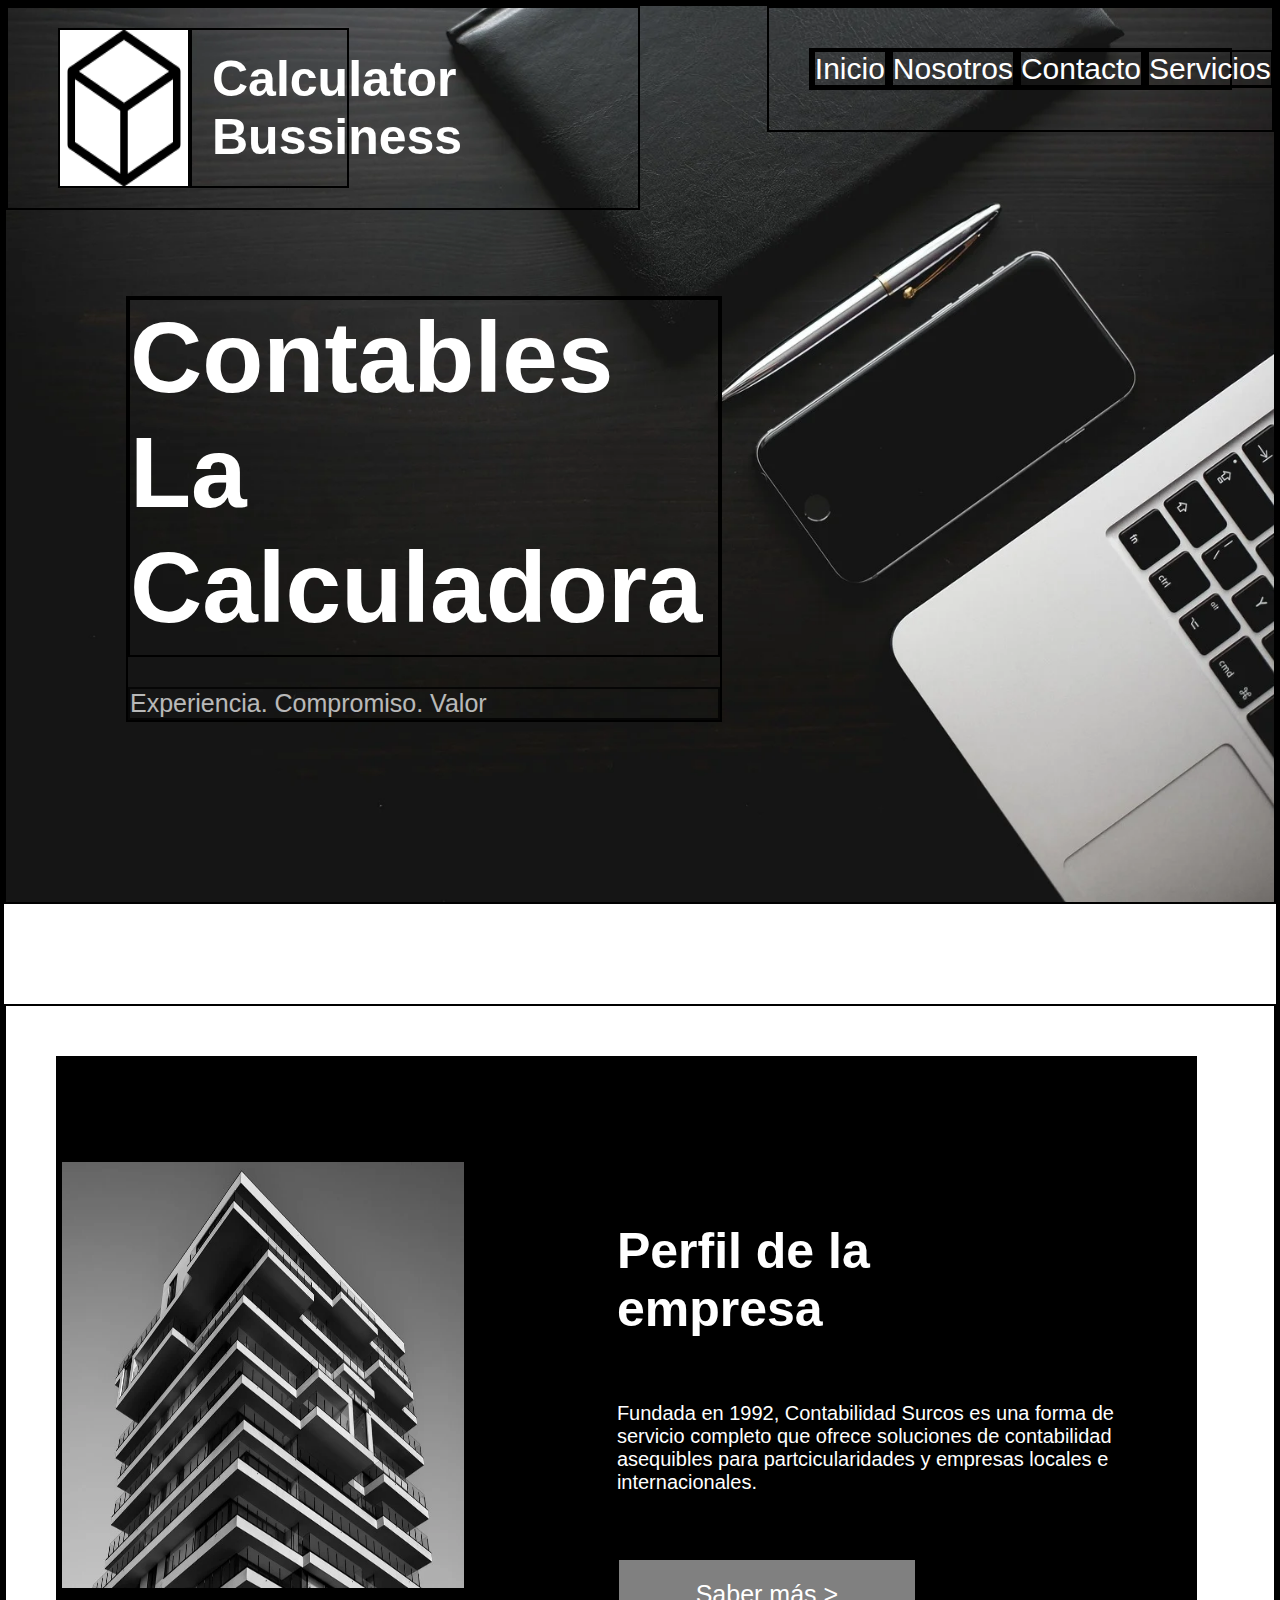
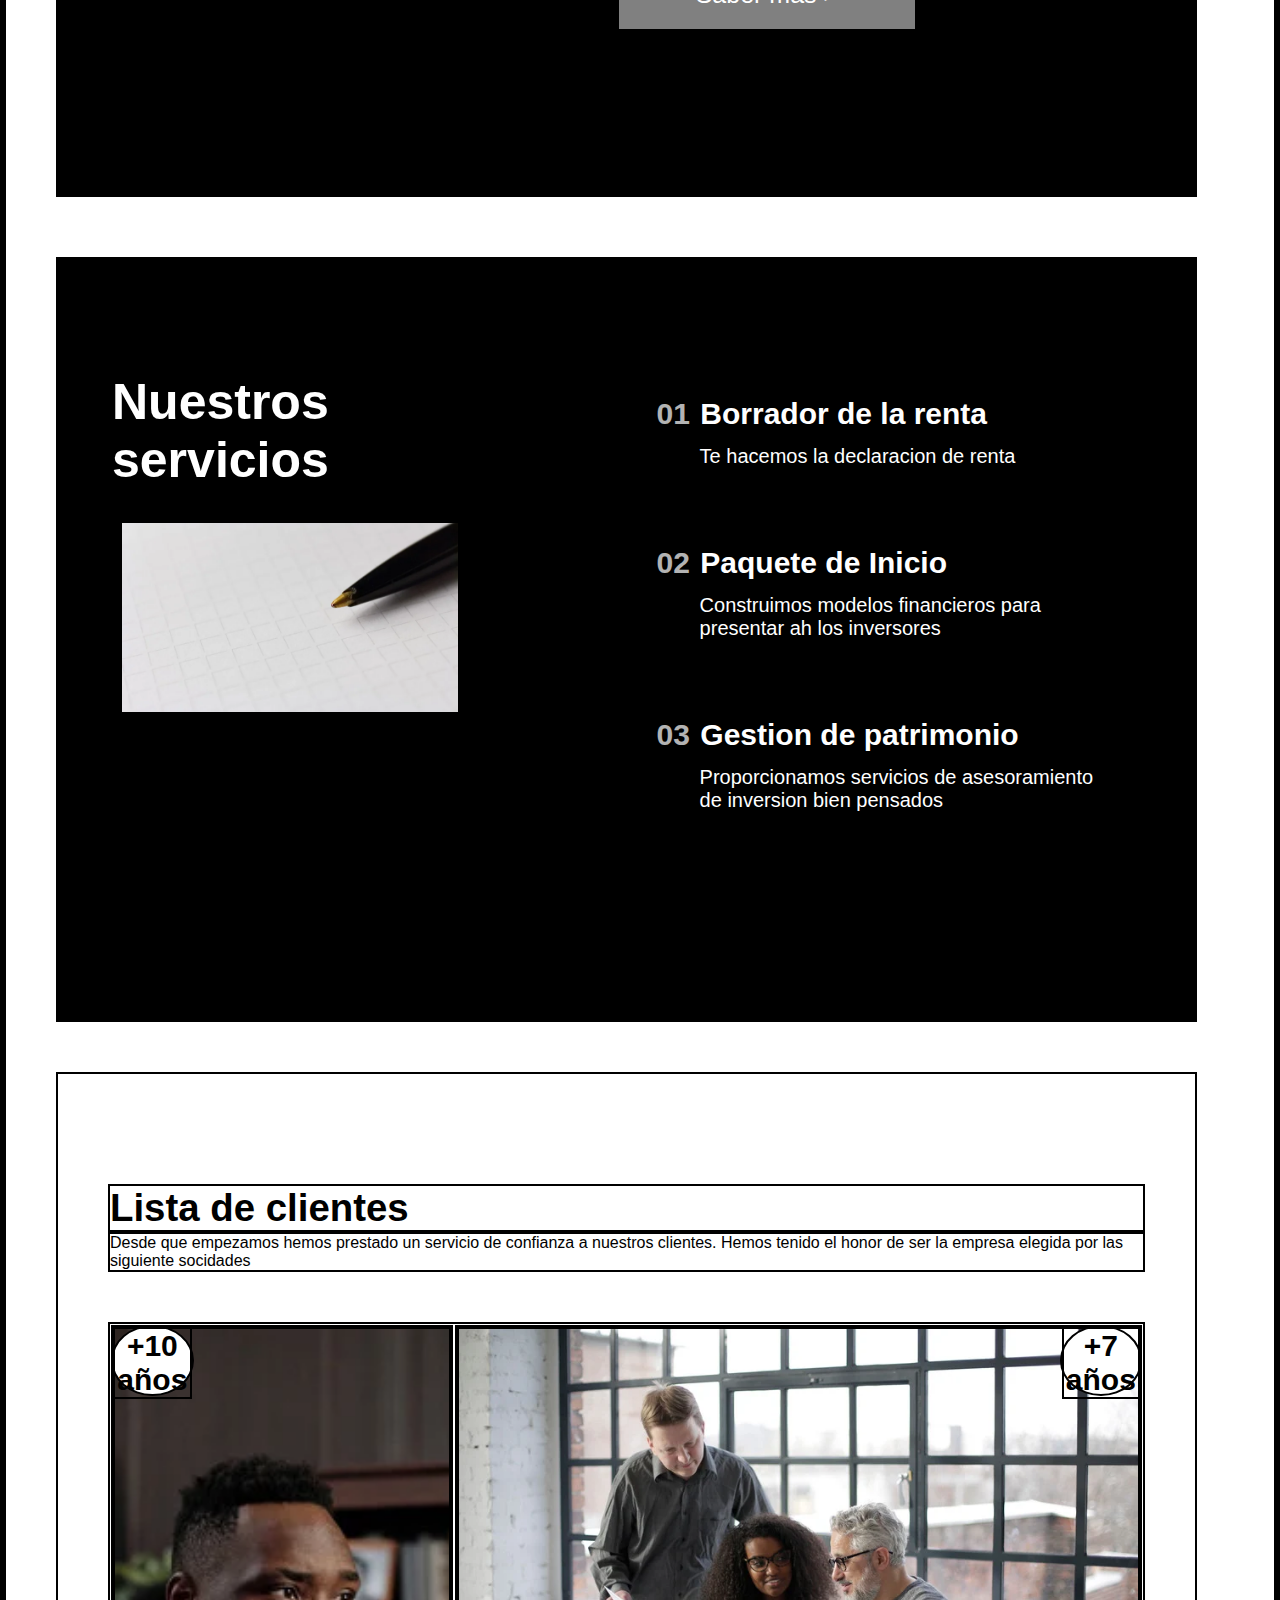
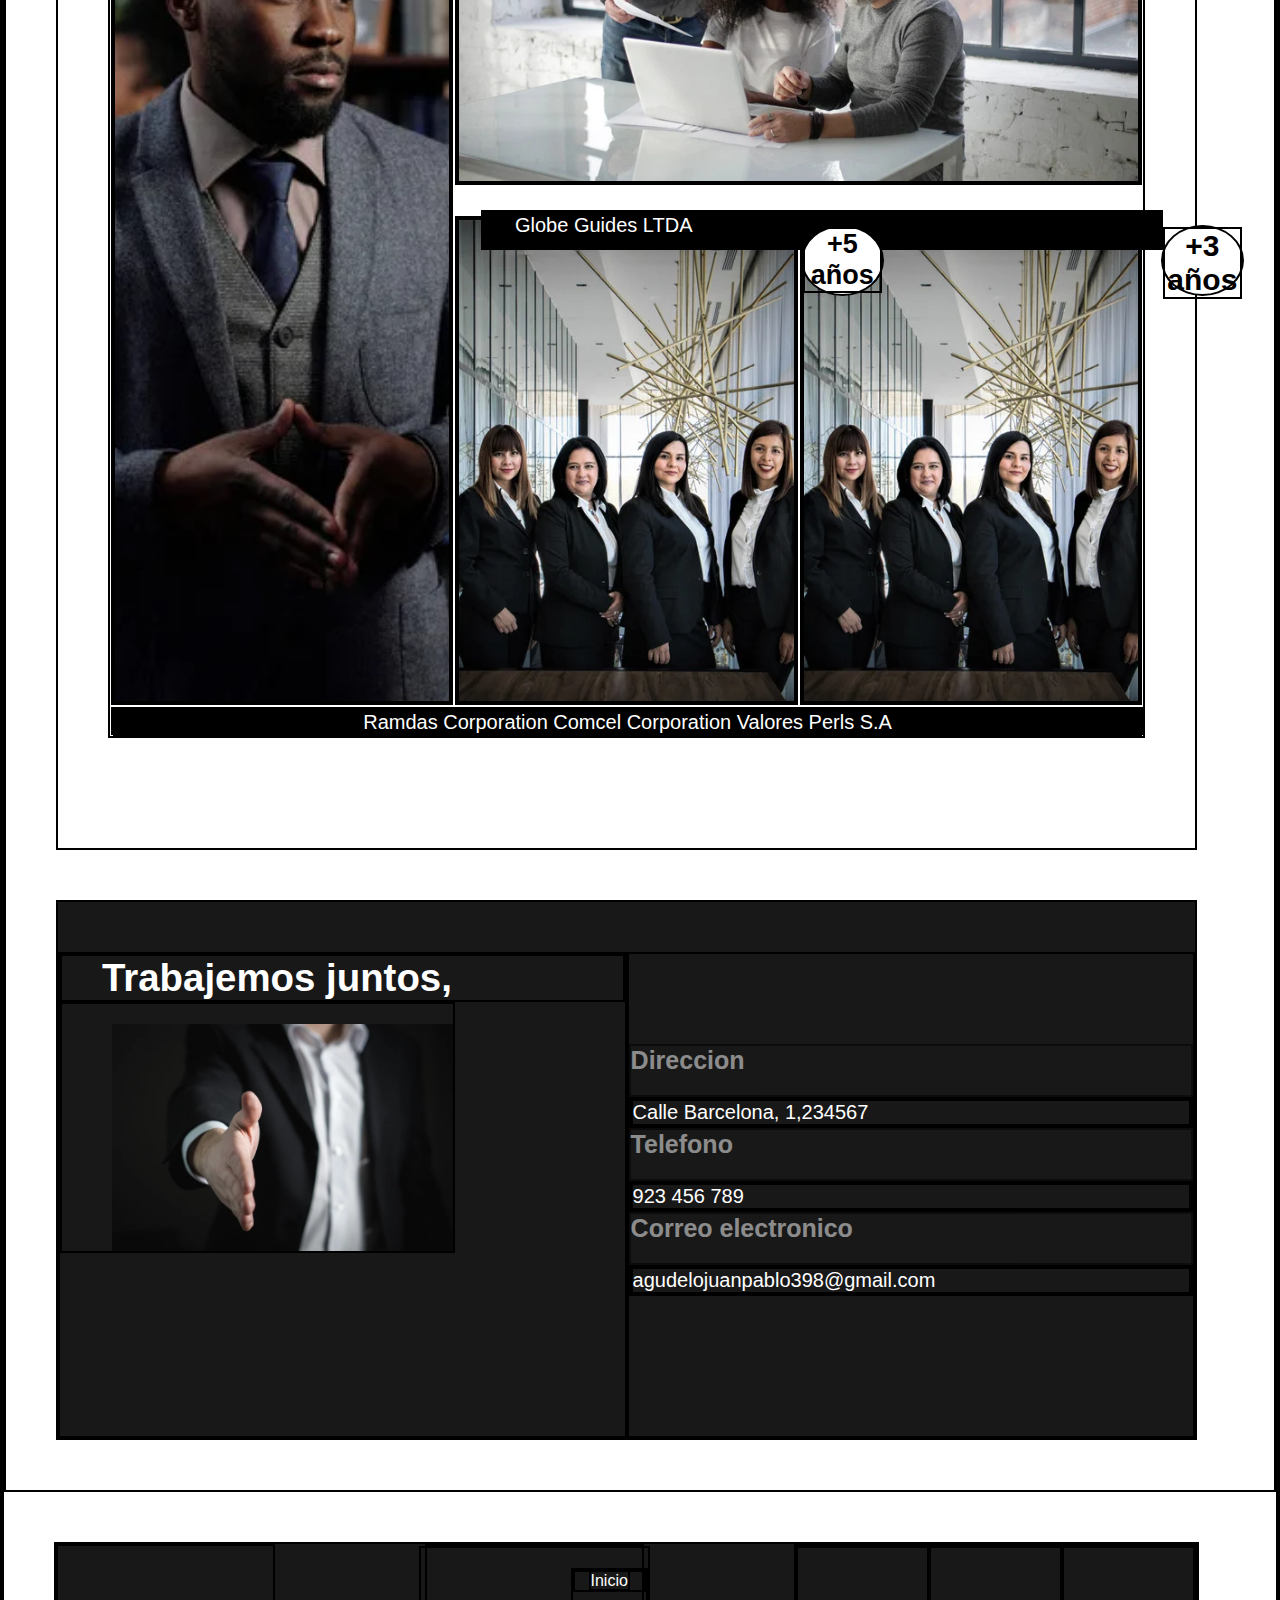
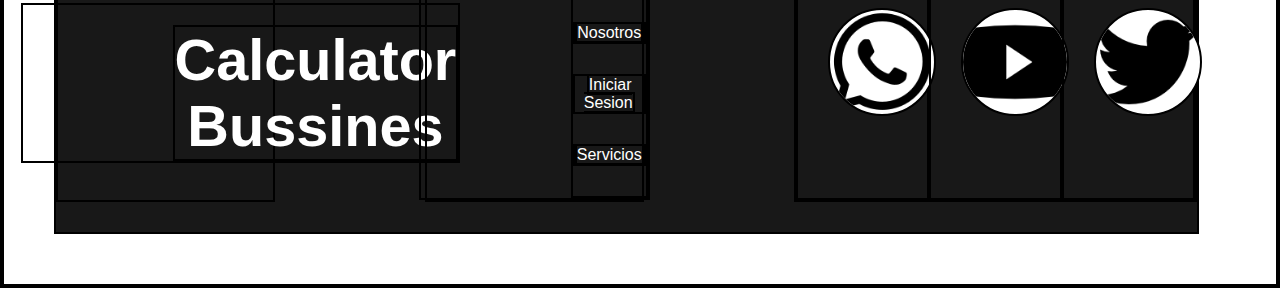
<file: Clan_Hopper_Juan/index.html>
<!DOCTYPE html>
<html lang="en">
  <head>
    <meta charset="UTF-8" />
    <meta name="viewport" content="width=device-width, initial-scale=1.0" />
    <meta name="Juan Agudelo" content="pruba-desarrollo clan hopper" />
    <link rel="stylesheet" href="styles.css" />
    <title>Contables calculator</title>
  </head>
  <body>
    <header>
      <div class="logo">
        <img src="/Clan_Hopper_Juan/assets/img/cube-logo.png" alt="" />
        <h2>Calculator Bussiness</h2>
      </div>
      <div class="menu">
        <ul>
          <li><a href="#inicio">Inicio</a></li>
          <li><a href="#about-us">Nosotros</a></li>
          <li><a href="#contact">Contacto</a></li>
          <li><a href="#about-services">Servicios</a></li>
        </ul>
      </div>
      <div class="background">
        <h1>Contables La Calculadora</h1>
        <p>Experiencia. Compromiso. Valor</p>
      </div>
    </header>

    <main>
      <!---PRIMERA SECCION-->
      <section class="contain-bussiness" id="about-us">
        <div class="profile-img" id="about-us">
          <img src="/Clan_Hopper_Juan/assets/img/screen.webp" alt="" />
        </div>
        <div class="profile-bussines">
          <h2>Perfil de la empresa</h2>
          <p>
            Fundada en 1992, Contabilidad Surcos es una forma de servicio
            completo que ofrece soluciones de contabilidad asequibles para
            partcicularidades y empresas locales e internacionales.
          </p>
          <form action="https://calculador.ciss.es/calculador/calculo.aspx">
            <button type="submit">Saber más ></button>
          </form>
        </div>
      </section>

      <!---SEGUNDA SECCION-->
      <section class="contain-our-services" id="about-services">
        <div class="our-services">
          <h2>Nuestros servicios</h2>
          <img src="/Clan_Hopper_Juan/assets/img/pen_image.webp" alt="" />
        </div>
        <div class="menu-services">
          <div class="contain-declaration">
            <div class="item-declaration">
              <h3><span>01</span> Borrador de la renta</h3>
              <p>Te hacemos la declaracion de renta</p>
            </div>
            <div class="item-declaration">
              <h3><span>02</span> Paquete de Inicio</h3>
              <p>
                Construimos modelos financieros para presentar ah los inversores
              </p>
            </div>
            <div class="item-declaration">
              <h3><span>03</span> Gestion de patrimonio</h3>
              <p>
                Proporcionamos servicios de asesoramiento de inversion bien
                pensados
              </p>
            </div>
          </div>
        </div>
      </section>
      <!--TERCERA SECCION-->
      <section class="contain-customer-list">
        <h2>Lista de clientes</h2>
        <p>
          Desde que empezamos hemos prestado un servicio de confianza a nuestros
          clientes. Hemos tenido el honor de ser la empresa elegida por las
          siguiente socidades
        </p>
        <div class="images-customer-lit">
          <div>
            <img src="/Clan_Hopper_Juan/assets/img/1.webp" alt="" />
          </div>
          <div>
            <img src="/Clan_Hopper_Juan/assets/img/2.webp" alt="" />
          </div>
          <div>
            <img src="/Clan_Hopper_Juan/assets/img/3.webp" alt="" />
          </div>
          <div>
            <img src="/Clan_Hopper_Juan/assets/img/3.webp" alt="" />
          </div>
          <div>
            <p>Ramdas Corporation Comcel Corporation Valores Perls S.A</p>
          </div>
          <div class="paragraph">
            <p>Globe Guides LTDA</p>
          </div>
          <!--logos-->
          <div class="ramdas-corporation">
            <p>+10 <br />años</p>
          </div>
          <div class="globe-guides">
            <p>+7 <br />años</p>
          </div>
          <div class="comcel-corporation">
            <p>+5 años</p>
          </div>
          <div class="valores-perle">
            <p>+3 años</p>
          </div>
          <!--logos-->
        </div>
      </section>

      <!--CUARTA SECCION-->
      <section class="work-toguether" id="contact">
        <div class="item-work">
          <h2>Trabajemos juntos,</h2>
          <img src="/Clan_Hopper_Juan/assets/img/last_image.webp" alt="" />
        </div>
        <div class="information">
          <h4>Direccion</h4>
          <ul>
            <li>Calle Barcelona, 1,234567</li>
          </ul>
          <h4>Telefono</h4>
          <ul>
            <li>923 456 789</li>
          </ul>
          <h4>Correo electronico</h4>
          <ul>
            <li>agudelojuanpablo398@gmail.com</li>
          </ul>
        </div>
      </section>
    </main>
    <!--FOOTER-->
    <footer>
      <div class="contain-flex">
        <div>
          <h1>Calculator Bussines</h1>
        </div>
      </div>
      <div class="contain-flex">
        <div>
          <ul>
            <li><a href="#inicio">Inicio</a></li>
            <li><a href="#about-us">Nosotros</a></li>
            <li><a href="#contact">Iniciar Sesion</a></li>
            <li><a href="#about-services">Servicios</a></li>
          </ul>
        </div>
      </div>

      <div>
        <a href="https://www.whatsapp.com/?lang=es_LA">
          <img src="/Clan_Hopper_Juan/assets/img/whatssap.png" alt="" />
        </a>
        <a href="https://www.youtube.com/watch?v=xeVAlhtRIB8">
          <img src="/Clan_Hopper_Juan/assets/img/youtube.png" alt="" />
        </a>
        <a
          href="https://www.bing.com/ck/a?!&&p=dabd4ccffc4f5cafJmltdHM9MTcxMjg4MDAwMCZpZ3VpZD0wZDZhZjNjYi1mNDRkLTY1YjUtMWI3My1lNzk0ZjVlMjY0NTYmaW5zaWQ9NTE5Mw&ptn=3&ver=2&hsh=3&fclid=0d6af3cb-f44d-65b5-1b73-e794f5e26456&psq=twiter&u=a1aHR0cHM6Ly90d2l0dGVyLmNvbS8uLw&ntb=1"
        >
          <img src="/Clan_Hopper_Juan/assets/img/twitter.png" alt="" />
        </a>
      </div>
    </footer>
  </body>
</html>
</file>
<file: Clan_Hopper_Juan/styles.css>
html {
  box-sizing: border-box;
}

*,
*:before,
*:after {
  box-sizing: inherit;
  /* border: 2px solid red; */
   border: 2px solid  black;
}

body {
  font-family: 'Lato', sans-serif;
  margin: 0;
  padding: 0;
}

/* Fonts */

@import url('https://fonts.googleapis.com/css?family=Lato:400,700');
@import url('https://fonts.googleapis.com/css?family=Roboto:400,700');

/* Root */

:root {
  /* Colors */
  --color-dark: #000000;
  --color-primary-light: #ffffff;
  --color-light: #000000;
  /* Fonts */
  --font-primary: 'Lato', sans-serif;
  --font-secondary: 'Roboto', sans-serif;
  /* Spaces */
  --space-xxs: 5px;
  --space-xs: 10px;
  --space-sm: 15px;
  --space-md: 20px;
  --space-lg: 30px;
  --space-xl: 40px;
  /* Box Shadows */
  --shadow-light: 0 2px 4px rgba(0, 0, 0, 0.1);
  --shadow-dark: 0 4px 8px rgba(0, 0, 0, 0.1);
  /* Border-radius */
  --border-radius-sm: 8px;
  --border-radius-md: 10px;
  --border-radius-lg: 12px;
}

/* Globals */

a {
  text-decoration: none;
  color: inherit;
}

ul {
  list-style: none;
  padding: 0;
  margin: 0;
}

h1,
h2,
h3,
h4,
h5,
h6 {
  font-family: var(--font-secondary);
  margin: 0;
}

h1 {
  font-size: 3.6rem;
}

h2 {
  font-size: 2.4rem;
}

p {
  margin: 0;
}

img {
  max-width: 100%;
  height: auto;
  display: block;
}

/* Layout */

.container {
  width: 90%;
  margin: 0 auto;
  max-width: 1400px;
}

header {
  width: 100%;
  height: 100vh;
  background-image: url(/Clan_Hopper_Juan/assets/img/background-image.webp);
  background-repeat: no-repeat;
  background-size: cover;
  background-position: center;
  display: flex;
  justify-content: space-between;
  color: var(--color-primary-light);
  position: relative;
  margin-bottom: 100px;
}

.logo {
  width: 50%;
  height: fit-content;
  display: flex;
  padding: 20px 50px;
}
.logo img {
  background-color: white;
}
.logo h2 {
  width: 30%;
  padding: 20px;
  font-size: 50px;
}

.menu {
  padding: 40px;
  width: 40%;
  height: fit-content;
}

.menu ul {
  display: flex;
  justify-content: space-between;
}
.menu ul li a {
  font-size: 30px;
}
.menu ul li a:hover {
  background-color: rgb(255, 255, 255);
  color: rgb(0, 0, 0);
  border-radius: 16px;
}
.background {
  position: absolute;
  display: flex;
  justify-content: center;
  margin: 290px 120px;
  width: 47%;
  flex-direction: column;
  gap: 30px;
}

.background h1 {
  padding-bottom: 10px;
  font-size: 100px;
}
.background p {
  font-size: 25px;
  opacity: 0.7;
}

/*PRIMERA SECCION*/
.contain-bussiness {
  width: 90%;
  display: flex;
  justify-content: space-between;
  background-color: var(--color-dark);
  color: white;
  margin: 50px;
  margin-bottom: 60px;
}
.profile-img {
  width: 60%;
}

.profile-img img {
  width: 90%;
  font-size: cover;
  height: 70vh;
  padding: 100px 0px;
}

.profile-bussines {
  display: flex;
  flex-direction: column;
  padding-top: 160px;
  width: 60%;
  padding: 160px 100px;
}

.profile-bussines h2 {
  width: 350px;
  font-size: 50px;
}

.profile-bussines p {
  width: 550px;
  padding-top: 60px;
  margin-bottom: 60px;
  font-size: 20px;
}

.profile-bussines button {
  width: 300px;
  padding: 20px;
  background-color: grey;
  font-size: 25px;
  color: var(--color-primary-light);
}
button:hover {
  background-color: white;
  color: black;
  font-weight: bold;
}

/*SEGUNDA SECCION*/

.contain-our-services {
  display: flex;
  background-color: var(--color-dark);
  width: 90%;
  justify-content: space-between;
  color: white;
  margin: 50px;
  padding: 110px 50px;
}
.our-services {
  width: 50%;
}

.our-services img {
  width: 70%;
  padding: 10px;
}

.our-services h2 {
  width: 200px;
  padding-bottom: 20px;
  font-size: 50px;
}

.menu-services {
  width: 50%;
  padding: 20px 20px;
}

.item-declaration h3 {
  font-size: 30px;
  padding-bottom: 10px;
}

.item-declaration :nth-child(2) {
  padding-bottom: 70px;
}

.item-declaration p {
  font-size: 20px;
  padding-left: 45px;
}

.item-declaration span {
  opacity: 0.7;
}

/*TERCERA SECCION */
.contain-customer-list {
  background-color: var(--color-primary-light);
  width: 90%;
  justify-content: space-between;
  margin: 50px;
  padding: 110px 50px;
}

.images-customer-lit {
  margin-top: 50px;
  display: grid;
  grid-template-columns: repeat(6, 1fr);
  grid-template-rows: 1fr 1fr 30px;
  text-align: center;
  position: relative;
}
.images-customer-lit div {
  margin: 1px;
}
.images-customer-lit div img {
  object-fit: cover;
  width: 100%;
  height: 100%;
  border: 2px solid var(--color-dark);
}

.images-customer-lit :first-child{
  grid-column: 1 /3;
  grid-row: 1 / 3;
}

.images-customer-lit div:nth-child(2){
  grid-column: 3 / 7;
  margin-bottom: 30px;
}

.images-customer-lit div:nth-child(3) {
  grid-column: 3 / 5;
  grid-row: 2 / 2;
}
.images-customer-lit div:nth-child(4) {
  grid-column: 5 / 7;
  grid-row: 2 / 2;
}
.images-customer-lit div:nth-child(5) {
  grid-column: 1 / 7;
  grid-row: 3/ 3;
  text-align: center;
  width: 100%;
  background-color: var(--color-dark);
  color: white;
  font-size: 20px;
}
.images-customer-lit div img:hover {
  background-color: red;
  transform: scale(1.1);
  border-radius: 16px;
}
.paragraph {
  display: flex;
  position: absolute;
  top: 485px;
  /* height: 10%; */
  width: 66%;
  left: 370px;
  background-color: var(--color-dark);
  color: white;
  font-size: 20px;
  height: 4%;
}

.paragraph p {
  padding-left: 30px;
}
/*LOGOS POSITION ABSOLUTE*/
.ramdas-corporation {
  position: absolute;
  background-color: rgb(255, 255, 255);
  border-radius: 50%;
  font-size: 30px;
  font-family: 'Lucida Sans', 'Lucida Sans Regular', 'Lucida Grande', 'Lucida Sans Unicode', Geneva, Verdana, sans-serif;
  font-weight: bold;
  width: 8%;
  height: 7%;
  text-align: center;
}
.globe-guides {
      position: absolute;
      justify-content: right;
      background-color: rgb(255, 255, 255);
      border-radius: 50%;
      font-size: 30px;
      font-family: 'Lucida Sans', 'Lucida Sans Regular', 'Lucida Grande', 'Lucida Sans Unicode', Geneva, Verdana, sans-serif;
      font-weight: bold;
      right: 0;
      width: 8%;
      height: 7%;
}

.comcel-corporation {
          background-color: rgb(255, 255, 255);
          border-radius: 50%;
          font-size: 27px;
          font-family: 'Lucida Sans', 'Lucida Sans Regular', 'Lucida Grande', 'Lucida Sans Unicode', Geneva, Verdana, sans-serif;
          font-weight: bold;
          text-align: center;
          position: absolute;
          top: 500px;
          left: 690px;
          width: 8%;
          height: 7%;
}
.valores-perle {
        background-color: rgb(255, 255, 255);
          border-radius: 50%;
          font-size: 30px;
          font-family: 'Lucida Sans', 'Lucida Sans Regular', 'Lucida Grande', 'Lucida Sans Unicode', Geneva, Verdana, sans-serif;
          font-weight: bold;
          text-align: center;
          position: absolute;
          top: 500px;
          left: 1050px;
          width: 8%;
          height: 7%;
}
/*Cuarta Seccion*/
.work-toguether {
  width: 90%;
  display: flex;
  justify-content: space-between;
  background-color: rgb(24, 24, 24);
  color: white;
  margin: 50px;
  padding-top: 50px;
  height: 60vh;

}

.item-work {
  width: 50%;
}
.information {
  width: 50%;
}
.item-work h2 {
  text-align: left;
  padding-left: 40px;
}

.item-work img {
  width: 70%;
  padding-top: 20px;
  padding-left: 50px;
}

.information {
  padding-top: 90px;
}
.information li {
  font-size: 20px;
}
.information h4 {
  font-size: 25px;
  opacity: 0.5;
  padding-bottom: 20px;
}

/*FOOTER*/

footer {
  width: 90%;
  display: grid;
  grid-template-columns: repeat(7, 1fr);
  background-color: rgb(24, 24, 24);
  color: white;
  margin: 50px;
  gap: 150px;
  padding-bottom: 30px;
}
.contain-flex {
  display: flex;
  justify-content: center;
  width: 100%;
  align-items: center;
  height: 100%;
} 
.contain-images {
  display: flex;
  justify-content: space-between;
  flex-direction: row;
}
footer div:first-child {
  grid-column: 1 / 3;
  padding-left: 150px;
  padding-top: 20px;
  text-align: center;
}
footer div:nth-child(2) {
  grid-column: 3 / 5;
}
footer div ul li {
  margin-bottom: 30px;
}
footer div ul li:hover {
    background-color: rgb(255, 255, 255);
      color: rgb(0, 0, 0);
      border-radius: 16px;
      font-weight: bold;
      padding: 5px;
}

footer div:nth-child(3) {
  grid-column: 5 / 8;
  display: flex;
  flex-direction: row;
}

footer img {
  margin-right: 5px;
  text-align: center;
  height: 12vh;
  border-radius: 50%;
  background-color: #ffffff;
  margin: 60px 30px;
}
</file>
